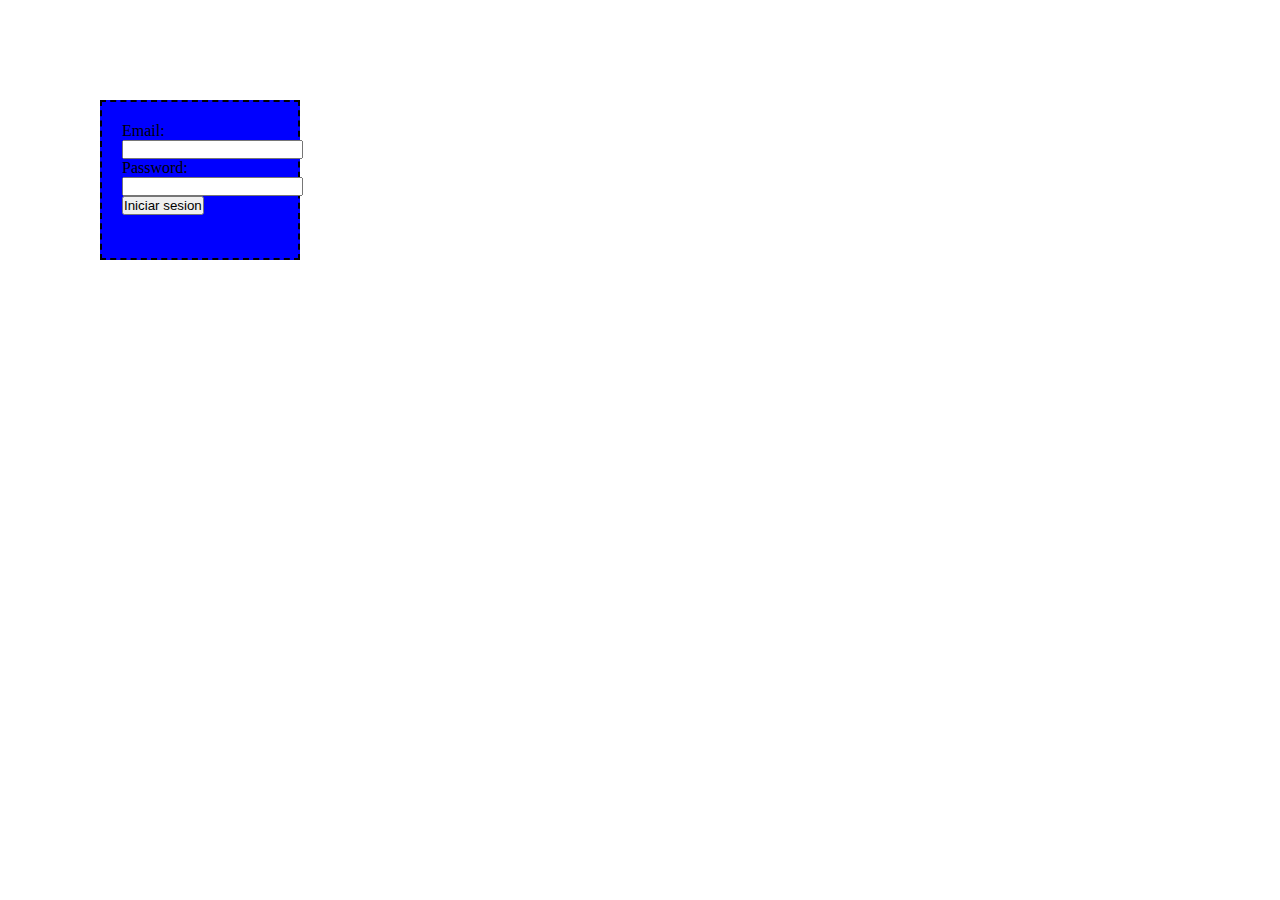
<file: clase-lunes/index.html>
<!DOCTYPE html>
<html lang="en">
<head>
    <meta charset="UTF-8">
    <meta http-equiv="X-UA-Compatible" content="IE=edge">
    <meta name="viewport" content="width=device-width, initial-scale=1.0">
    <link rel="stylesheet" href="index.css">
    <title>Clase</title>
</head>
<body>
    <!-- Titulos -->
    <!-- <h1 id="title">Clase</h1>
    <h2 class="subtitle">Clase</h2>
    <h6 class="subtitle">Clase</h6> -->

    <!-- texto -->
    <!-- <p>ejemplo ejemplo ejemplo. <br> para linea siguiente-->
        <!-- Siguiente linea.
    </p> -->

    <!-- Links -->

    <!-- <a href="https://www.youtube.com/" target="_blank">Ir a Youtube en una nueva pestana</a><br>
    <a href="https://www.youtube.com/">Ir a Youtube en pestana actual</a><br>
    <a href="#hola">Ir a la seccion "hola"</a>
    <p target="_blank" id="hola">Seccion hola</p>


    <br>


    <input type="date" name="" id="">
    <input type="checkbox" name="" id="">Fecha


    <br> -->


    <!-- Formularios -->
    <form id="form">
        <label for="email">Email:</label>
        <input type="email" name="email" id="email"><br>
        

        <label for="password">Password:</label>
        <input
            type="text"
            name="password"
            id="password"
            pattern="[0-9]{3,10}"
            title="Unicamente ingresar numeros de 3 a 10 caracteres"
            required>
            
            <br>
            

        <button id="form-btn" type="submit">Iniciar sesion</button>
    </form>


    <!-- Organizacion -->


    <!-- <iframe width="560" height="315" src="https://www.youtube.com/embed/dsgtA70keIQ" title="YouTube video player" frameborder="0" allow="accelerometer; autoplay; clipboard-write; encrypted-media; gyroscope; picture-in-picture" allowfullscreen></iframe> -->


</body>
</html>
</file>
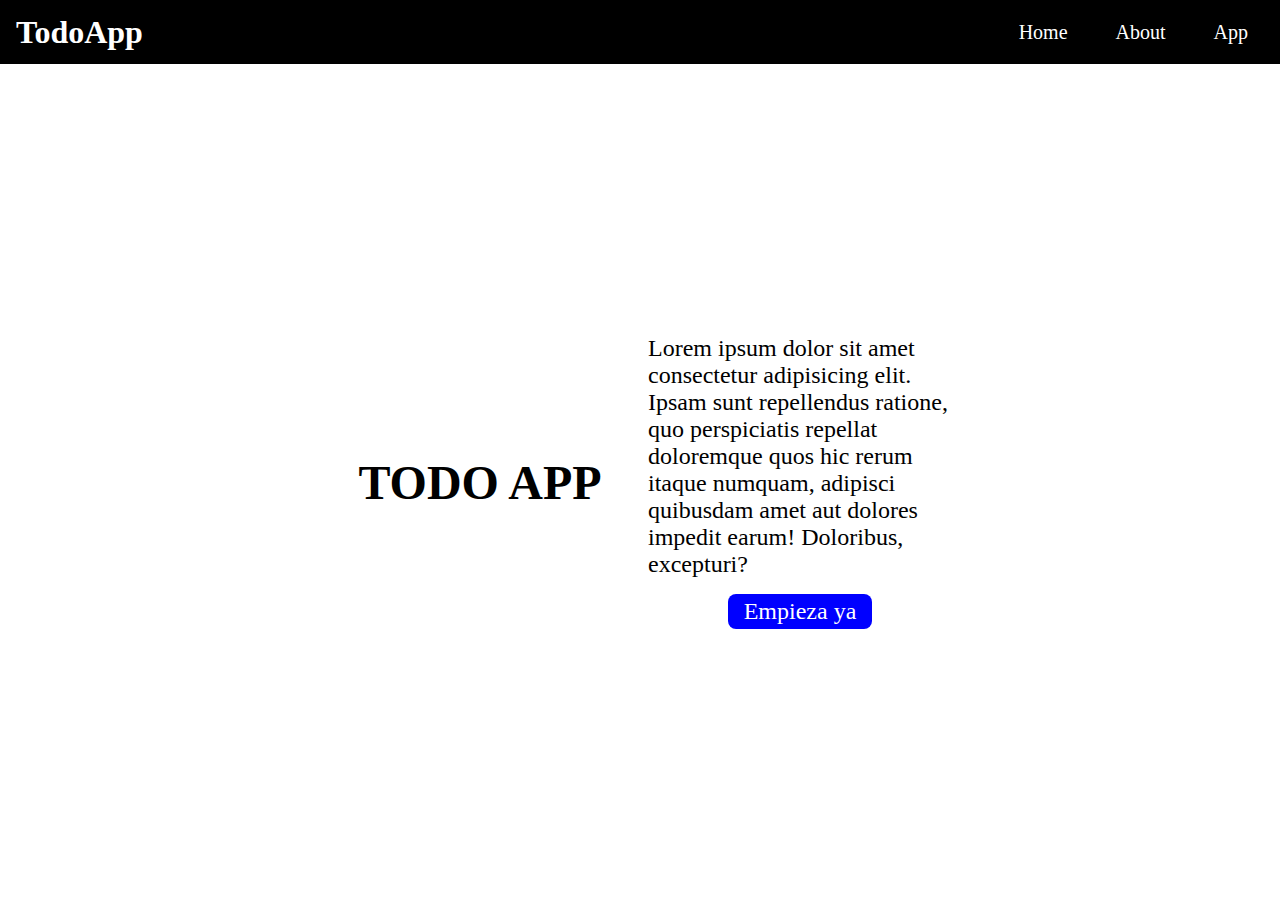
<file: ejercicio profesor/index.html>
<!DOCTYPE html>
<html lang="en">
    <head>
        <meta charset="UTF-8">
        <meta http-equiv="X-UA-Compatible" content="IE=edge">
        <meta name="viewport" content="width=device-width, initial-scale=1.0">
        <link rel="stylesheet" href="index.css">
        <title>Clase</title>
    </head>
    <body>
        <!-- Nav-bar -->
      <nav id="nav-bar">
        <p id="nav-title">TodoApp</p>
        <div id="nav-links">
            <svg xmlns="http://www.w3.org/2000/svg" id="nav-icon" fill="none" viewBox="0 0 24 24" stroke-width="1.5" stroke="currentColor" class="w-6 h-6">
                <path stroke-linecap="round" stroke-linejoin="round" d="M3.75 6.75h16.5M3.75 12h16.5m-16.5 5.25h16.5" />
            </svg>           
            <a class="nav-link" href="http://google.com" target="_blank" rel="noopener noreferrer">Home</a>
            <a class="nav-link" href="http://google.com" target="_blank" rel="noopener noreferrer">About</a>
            <a class="nav-link" href="app.html" target="_blank" rel="noopener noreferrer">App</a>
        </div>
      </nav>

      <!-- Main -->
      <section id="main">
        <h1 id="main-title">Todo App</h1>
        <div id="main-desc-container">
            <p id="main-desc">Lorem ipsum dolor sit amet consectetur adipisicing elit. Ipsam sunt repellendus ratione, quo perspiciatis repellat doloremque quos hic rerum itaque numquam, adipisci quibusdam amet aut dolores impedit earum! Doloribus, excepturi?</p>
            <a id="main-btn"href="app.html" target="_blank" rel="noopener noreferrer">Empieza ya</a>
        </div>
      </section>
    </body>
</html>
</file>
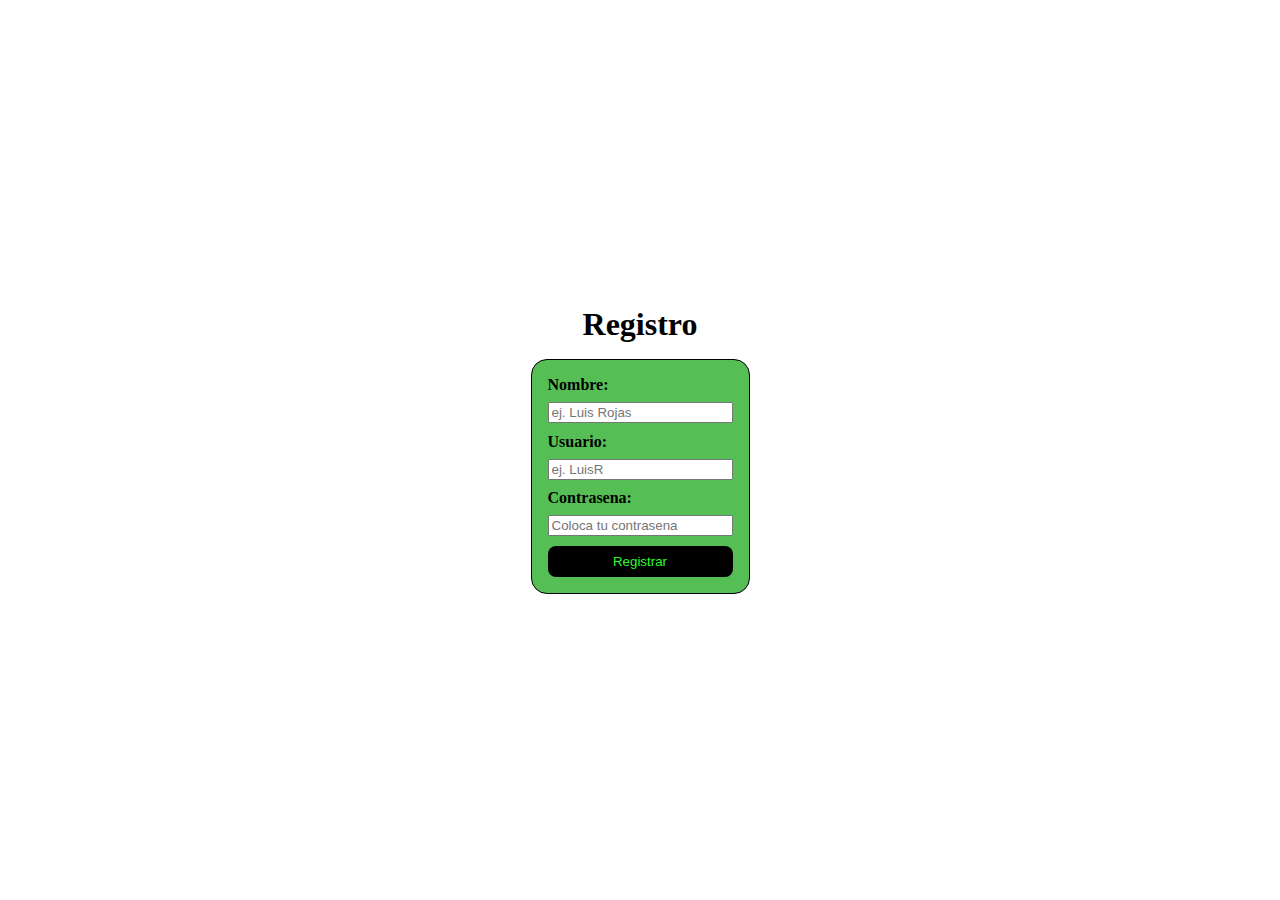
<file: FormularioSencillo/index.html>
<!DOCTYPE html>
<html lang="en">
<head>
    <meta charset="UTF-8">
    <meta http-equiv="X-UA-Compatible" content="IE=edge">
    <meta name="viewport" content="width=device-width, initial-scale=1.0">
    <link rel="stylesheet" href="./index.css">
    <title>CSS</title>
</head>

<body>
    <div id="container">

        <h1 id="title">Registro</h1>

        <form id="formulario">


            <div class="input">
                <label for="nombre">Nombre:</label>
                <input name="nombre" id="nombre" type="text" placeholder="ej. Luis Rojas" required>
            </div>

            <div class="input">
                <label for="usuario">Usuario:</label>
                <input name="usuario" id="nombre" type="text" placeholder="ej. LuisR" required>
            </div>

            <div class="input">
                <label for="contrasena">Contrasena:</label>
                <input name="contrasena" id="nombre" type="password" placeholder="Coloca tu contrasena" required>
            </div>

            <button>Registrar</button>





        </form>








    </div>
    
</body>

</html>
</file>
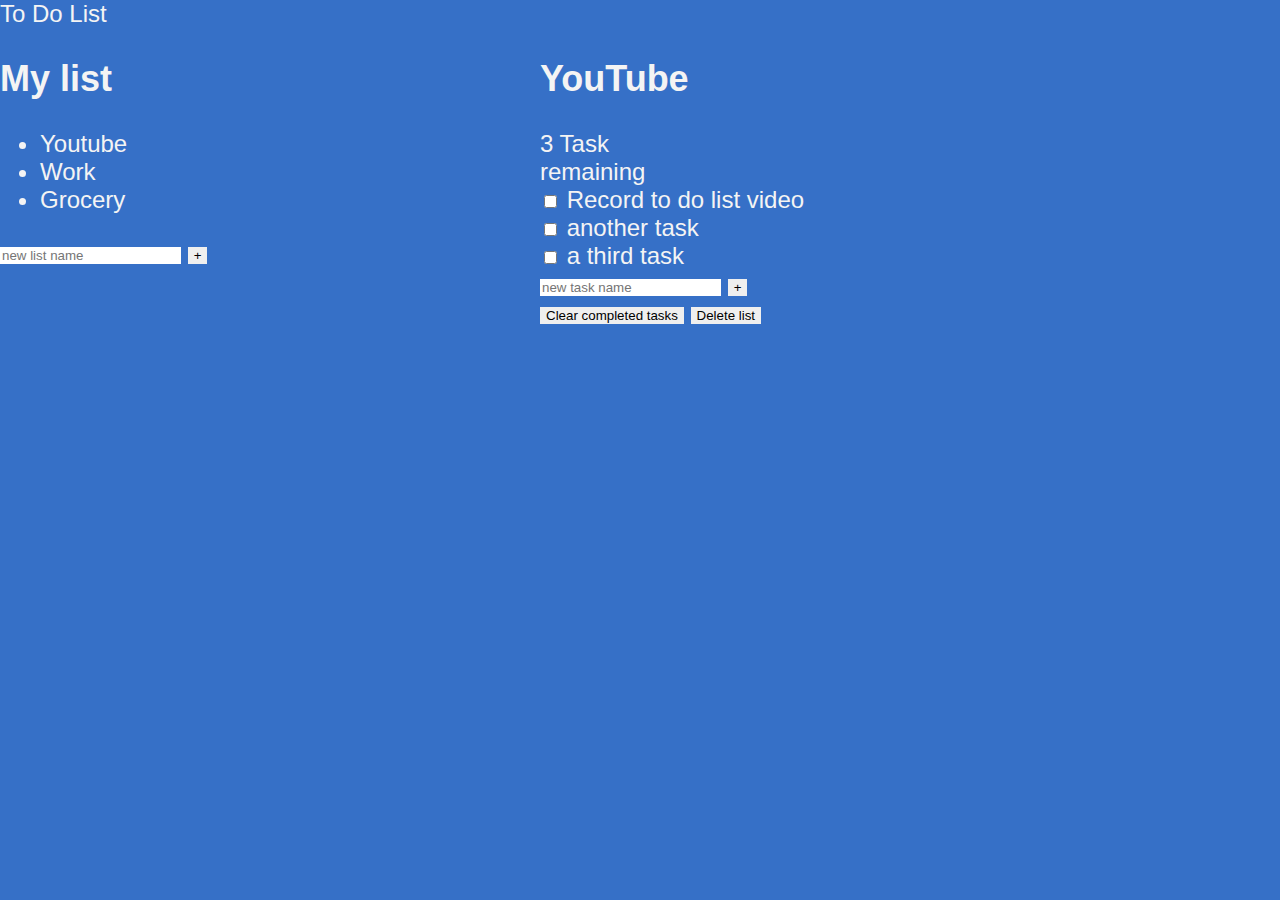
<file: toDoList/index.html>
<!DOCTYPE html>
<html lang="en">
    
<head>
    <meta charset="UTF-8">
    <meta http-equiv="X-UA-Compatible" content="IE=edge">
    <meta name="viewport" content="width=device-width, initial-scale=1.0">
    <title>To Do List</title>
    <link rel="stylesheet" href="./index.css">
</head>

<body>
    <h1 class="title">To Do List</h1>


    <div class="all-task">
        <h2 class="task-list-title">My list</h2>
        <ul class="task-list">
            <li class="active-list">Youtube</li>
            <li>Work</li>
            <li>Grocery</li>
        </ul>

        <form action="">
            <input 
                type="text"
                class="new list"
                placeholder="new list name"
                aria-label="new list name"
            />

        <button class="btn-list" aria-label="create new list">+</button>
        </form>
    </div>


    <div class="todo-list">
        <div class="todo-header">
            <h2 class="list-title">YouTube</h2>
            <p class="task-count">3 Task remaining</p>
        </div>

        <div class="todo-body">
            <div class="tasks">
                <div class="task">
                    <input
                        type="checkbox"
                        id="task-1"
                    />
                    <label for="task-1">
                        <span class="custom-checkbox"></span>
                        Record to do list video</label>
                </div>
                <!-- task-1 -->



                <div class="task">
                    <input
                        type="checkbox"
                        id="task-2"
                    />
                    <label for="task-2">
                        <span class="custom-checkbox"></span>
                        another task</label>
                </div>
                <!-- task-2 -->



                <div class="task">
                    <input
                        type="checkbox"
                        id="task-3"
                    />
                    <label for="task-3">
                        <span class="custom-checkbox"></span>
                        a third task</label>
                </div>
                <!-- task-3 -->

            </div>

            <div class="new-task-creator">
                <form action="">
                    <input 
                        type="text"
                        class="new list"
                        placeholder="new task name"
                        aria-label="new task name"
                    />
        
                <button class="btn-task" aria-label="create new task">+</button>
                </form>
            </div>

            <div class="delete-task">
                <button class="btn delete">Clear completed tasks</button>
                <button class="btn delete">Delete list</button>
            </div>
        </div>
    </div>





</body>
</html>
</file>
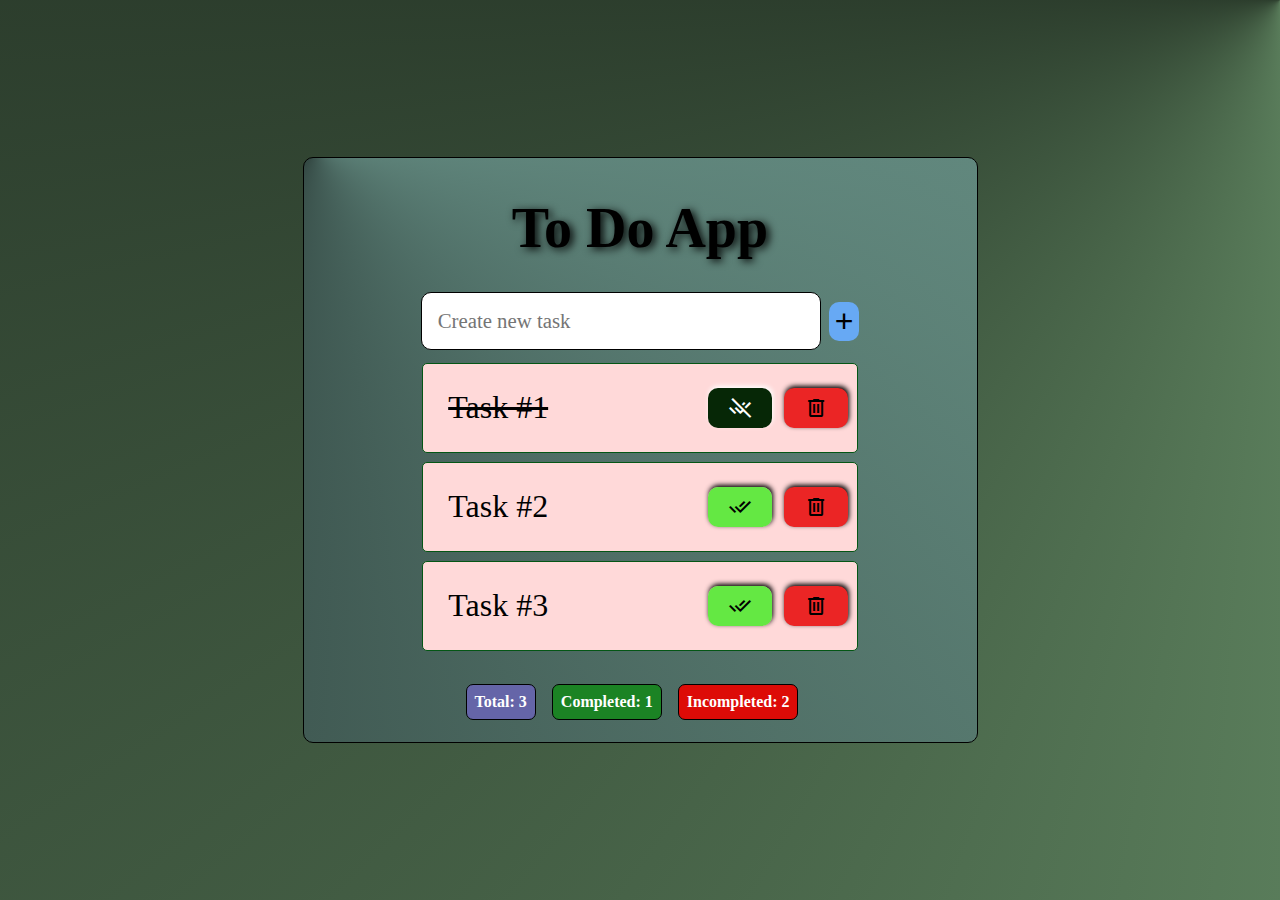
<file: 1er-proyecto/app.html>
<!DOCTYPE html>
<html lang="en">

<head>
    <meta charset="UTF-8">
    <meta http-equiv="X-UA-Compatible" content="IE=edge">
    <meta name="viewport" content="width=device-width, initial-scale=1.0">
    <title>To do app.</title>
    <link rel="stylesheet" href="./app.css">
    <link rel="stylesheet"
        href="https://fonts.googleapis.com/css2?family=Material+Symbols+Outlined:opsz,wght,FILL,GRAD@48,400,0,0" />
</head>



<body>

    <section id="container">
        <h1 id="app-title">To Do App</h1>

        <form id="form">
            <input id="todo-input" type="text" placeholder="Create new task">

            <span class="hovertext" data-hover="Add new task"><button id="add-task" onclick="alert('New task added!')">
                +
            </button></span>

        </form>

        <div class="todo-container">
            <ul class="todo-list">


                <div class="todo">
                    <li class="task-completed">Task #1</li>
                    <span class="hovertext" data-hover="Undo task"><a class="chk-btn-undo" onclick="alert('Task undone')"><span class="material-symbols-outlined">
                            remove_done
                        </span></a></span><!-- undo task -->
                        <span class="hovertext" data-hover="Delete task"><a class="del-btn" onclick="alert('Task deleted')"><span class="material-symbols-outlined">
                            delete
                        </span></a></span><!-- delete task -->
                </div>
                <div class="todo">
                    <li class="task">Task #2</li>
                    <span class="hovertext" data-hover="Mark as done"><a class="chk-btn" onclick="alert('Task done')"><span class="material-symbols-outlined">
                            done_all
                        </span></a></span><!-- task done -->
                        <span class="hovertext" data-hover="Delete task"><a class="del-btn" onclick="alert('Task deleted')"><span class="material-symbols-outlined">
                            delete
                        </span></a></span><!-- delete task -->
                </div>
                <div class="todo">
                    <li class="task">Task #3</li>
                    <span class="hovertext" data-hover="Mark as done"><a class="chk-btn" onclick="alert('Task done')"><span class="material-symbols-outlined">
                            done_all
                        </span></a></span><!-- task done-->
                        <span class="hovertext" data-hover="Delete task"><a class="del-btn" onclick="alert('Task deleted')"><span class="material-symbols-outlined">
                            delete
                        </span></a></span><!-- delete task -->
                </div>


            </ul>

        </div>


        <div class="task-status">

            <div class="total-task">Total: 3</div>
            <div class="completed-task">Completed: 1</div>
            <div class="incompleted-task">Incompleted: 2</div>


        </div>


    </section>





</body>

</html>
</file>
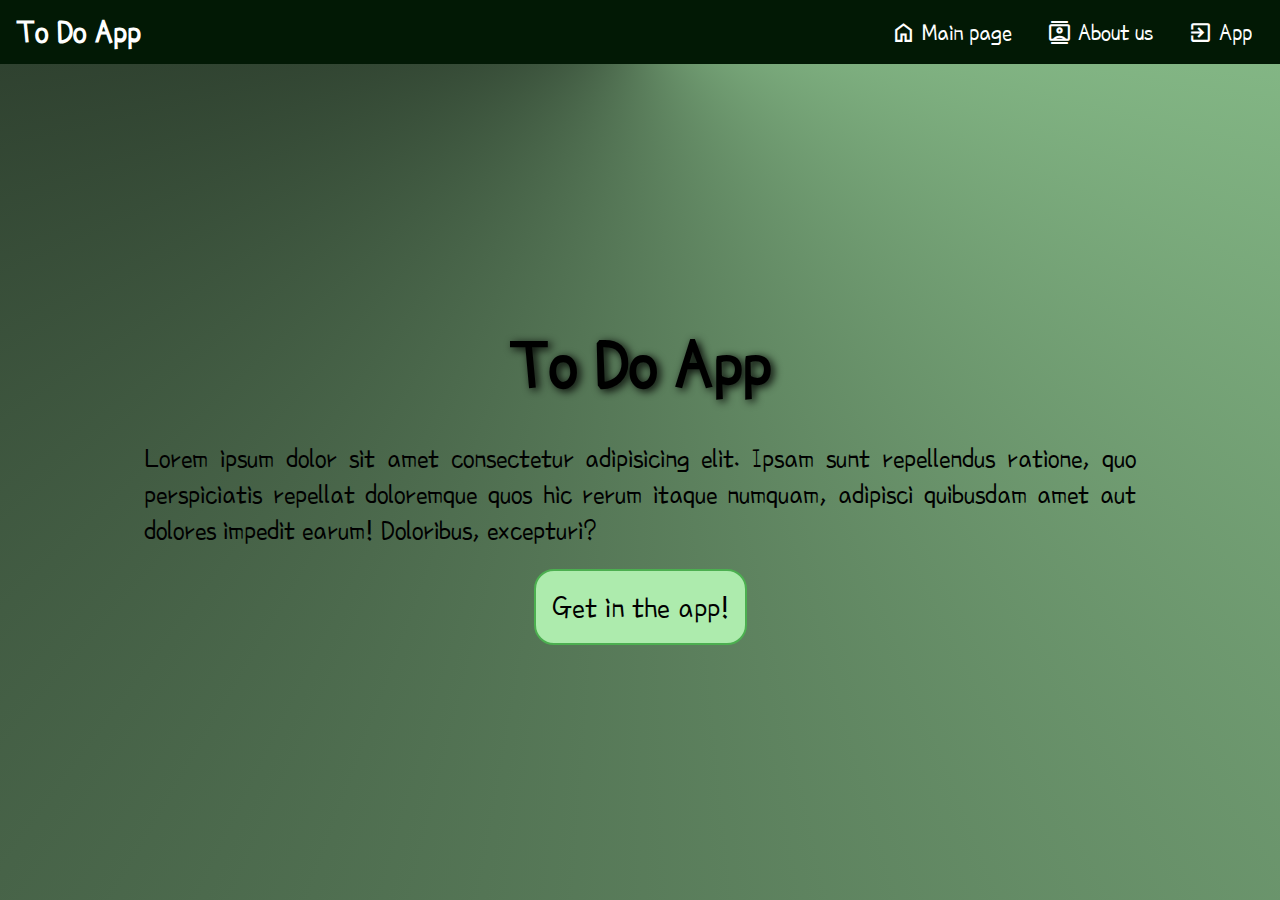
<file: 1er-proyecto/navBar.html>
<!DOCTYPE html>
<html lang="en">

<head>
    <meta charset="UTF-8">
    <meta http-equiv="X-UA-Compatible" content="IE=edge">
    <meta name="viewport" content="width=device-width, initial-scale=1.0">
    <title>Proyecto 1: To Do list</title>
    <link rel="stylesheet" href="./navBar.css">
    <link rel="preconnect" href="https://fonts.googleapis.com">
    <link rel="preconnect" href="https://fonts.gstatic.com" crossorigin>
    <link href="https://fonts.googleapis.com/css2?family=Poor+Story&display=swap" rel="stylesheet">
    <link rel="stylesheet"
        href="https://fonts.googleapis.com/css2?family=Material+Symbols+Outlined:opsz,wght,FILL,GRAD@48,400,0,0" />
</head>





<body>

    <nav id="navbar">

        <p id="navbar-tittle">To Do App</p>

        <div id="navbar-links">

            <svg id="nav-icon" xmlns="http://www.w3.org/2000/svg" fill="none" viewBox="0 0 24 24" stroke-width="1.5"
                stroke="currentColor" class="w-6 h-6">
                <path stroke-linecap="round" stroke-linejoin="round"
                    d="M10.5 6h9.75M10.5 6a1.5 1.5 0 11-3 0m3 0a1.5 1.5 0 10-3 0M3.75 6H7.5m3 12h9.75m-9.75 0a1.5 1.5 0 01-3 0m3 0a1.5 1.5 0 00-3 0m-3.75 0H7.5m9-6h3.75m-3.75 0a1.5 1.5 0 01-3 0m3 0a1.5 1.5 0 00-3 0m-9.75 0h9.75" />
            </svg>
            <a class="nav-link" href="http://youtube.com" target="_blank" rel="noopener noreferrer">
                <span class="material-symbols-outlined">
                    home
                </span>Main page
            </a>
            <a class="nav-link" href="http://google.com" target="_blank" rel="noopener noreferrer">
                <span class="material-symbols-outlined">
                    contacts
                </span>About us
            </a>
            <a class="nav-link" href="http://" target="_blank" rel="noopener noreferrer">
                <span class="material-symbols-outlined">
                    exit_to_app
                </span>App
            </a>

        </div>

    </nav>


    <section id="container">
        <h1 id="title">To Do App</h1>

        <div id="main-container">
            <p id="context">Lorem ipsum dolor sit amet consectetur adipisicing elit. Ipsam sunt repellendus ratione, quo
                perspiciatis repellat doloremque quos hic rerum itaque numquam, adipisci quibusdam amet aut dolores
                impedit earum! Doloribus, excepturi?</p>
            <a id="button" href="./app.html" target="_blank" rel="noopener noreferrer">Get in the app!</a>
        </div>
    </section>

</body>

</html>
</file>
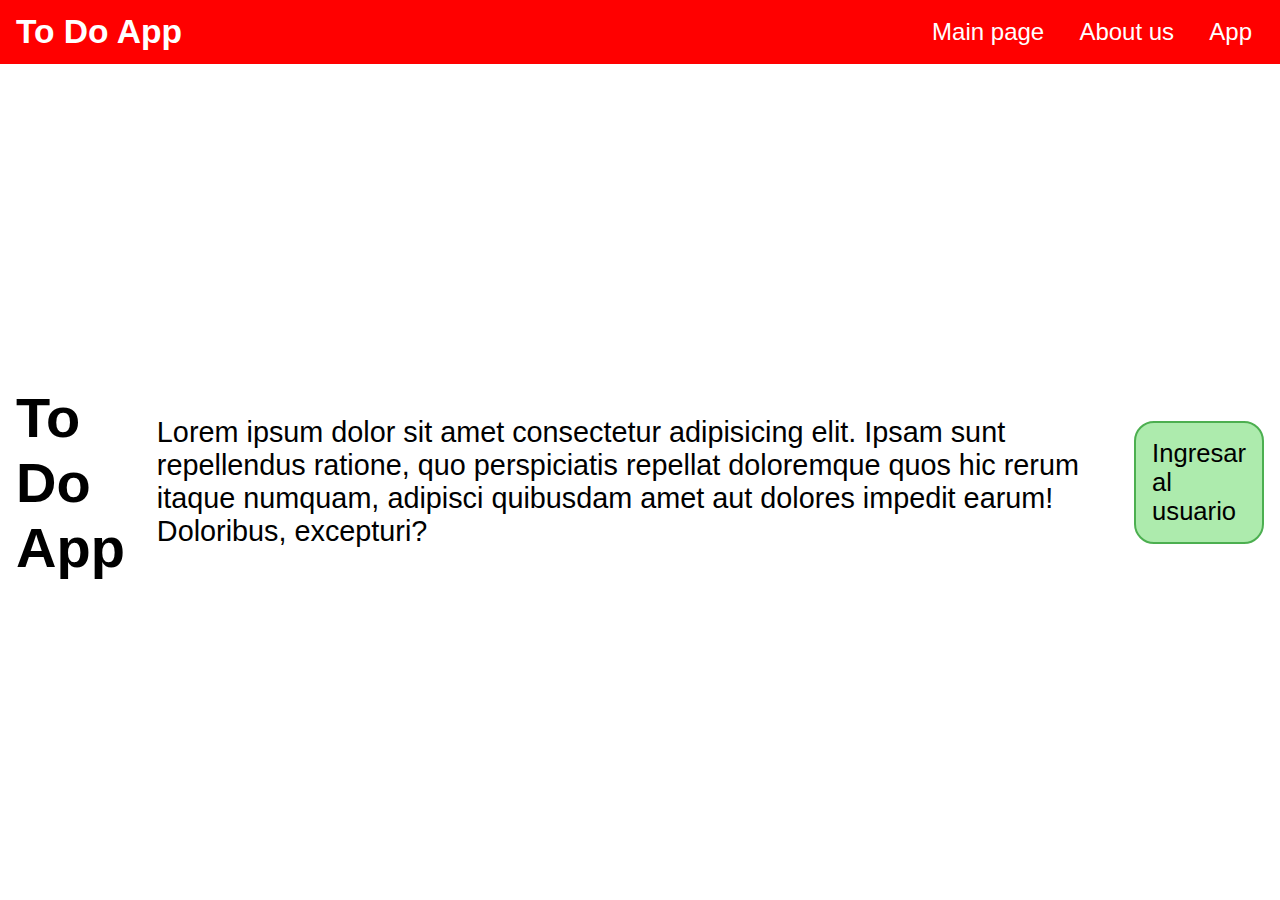
<file: BarraDeNavegacion/nav.html>
<!DOCTYPE html>
<html lang="en">

<head>
    <meta charset="UTF-8">
    <meta http-equiv="X-UA-Compatible" content="IE=edge">
    <meta name="viewport" content="width=device-width, initial-scale=1.0">
    <title>Navigation bar</title>
    <link rel="stylesheet" href="./nav.css">
</head>





<body>

    <nav id="navbar">

        <p id="navbar-tittle">To Do App</p>

        <div id="navbar-links">

            <svg id="nav-icon" xmlns="http://www.w3.org/2000/svg" fill="none" viewBox="0 0 24 24" stroke-width="1.5"
                stroke="currentColor" class="w-6 h-6">
                <path stroke-linecap="round" stroke-linejoin="round"
                    d="M10.5 6h9.75M10.5 6a1.5 1.5 0 11-3 0m3 0a1.5 1.5 0 10-3 0M3.75 6H7.5m3 12h9.75m-9.75 0a1.5 1.5 0 01-3 0m3 0a1.5 1.5 0 00-3 0m-3.75 0H7.5m9-6h3.75m-3.75 0a1.5 1.5 0 01-3 0m3 0a1.5 1.5 0 00-3 0m-9.75 0h9.75" />
            </svg>
            <a class="nav-link" href="http://youtube.com" target="_blank" rel="noopener noreferrer">Main page</a>
            <a class="nav-link" href="http://google.com" target="_blank" rel="noopener noreferrer">About us</a>
            <a class="nav-link" href="http://" target="_blank" rel="noopener noreferrer">App</a>

        </div>

    </nav>


    <section id="container">
        <h1 id="title">To Do App</h1>

        <div id="main-container">
            <p id="context">Lorem ipsum dolor sit amet consectetur adipisicing elit. Ipsam sunt repellendus ratione, quo
                perspiciatis repellat doloremque quos hic rerum itaque numquam, adipisci quibusdam amet aut dolores
                impedit earum! Doloribus, excepturi?</p>
            <a id="button" href="./registration.html" target="_blank" rel="noopener noreferrer">Ingresar al usuario</a>
        </div>
    </section>

</body>

</html>
</file>
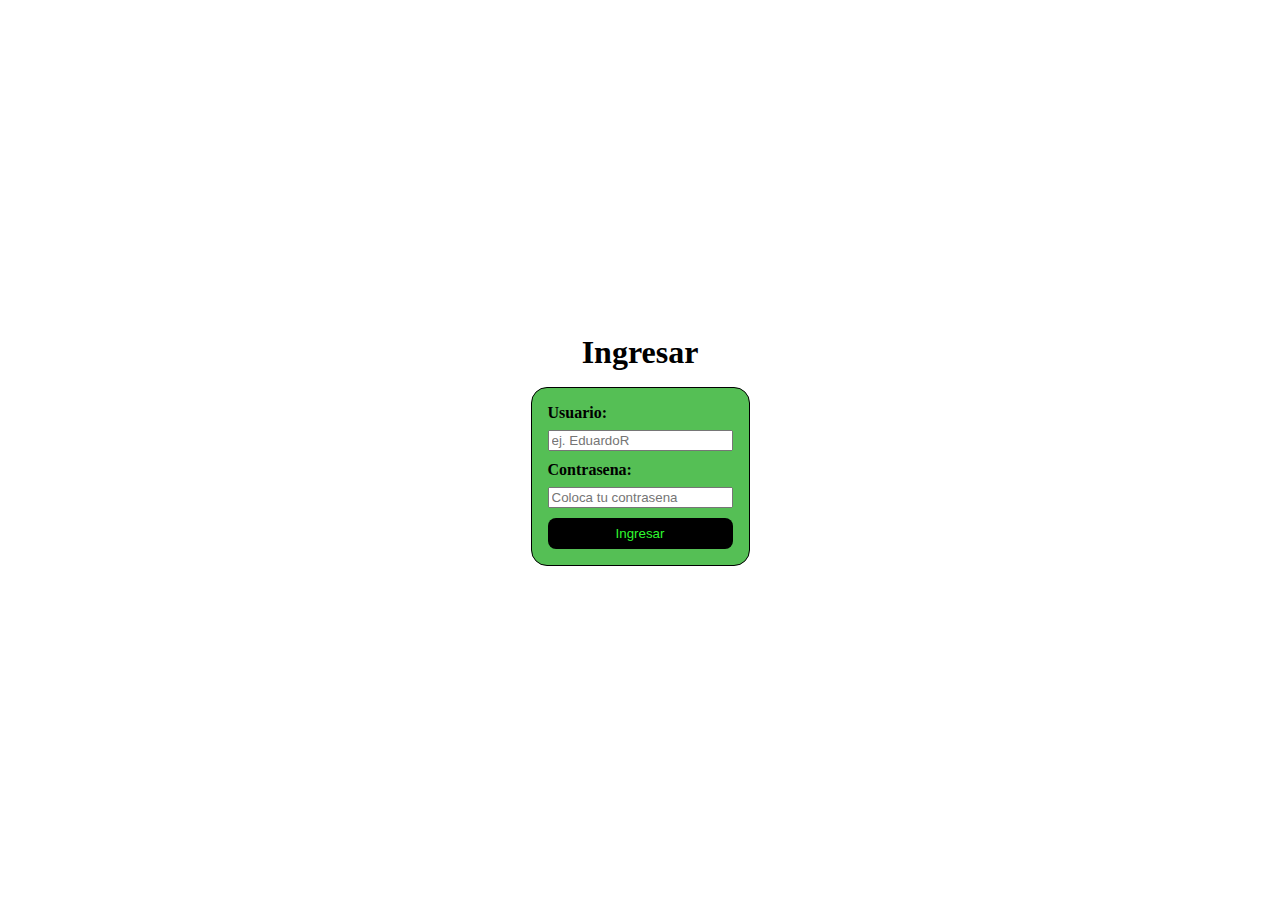
<file: BarraDeNavegacion/registration.html>
<!DOCTYPE html>
<html lang="en">
<head>
    <meta charset="UTF-8">
    <meta http-equiv="X-UA-Compatible" content="IE=edge">
    <meta name="viewport" content="width=device-width, initial-scale=1.0">
    <link rel="stylesheet" href="./registration.css">
    <title>Registration</title>
</head>

<body>
    <div id="container">

        <h1 id="title">Ingresar</h1>

        <form id="formulario">



            <div class="input">
                <label for="usuario">Usuario:</label>
                <input name="usuario" id="nombre" type="text" placeholder="ej. EduardoR" required>
            </div>

            <div class="input">
                <label for="contrasena">Contrasena:</label>
                <input name="contrasena" id="nombre" type="password" placeholder="Coloca tu contrasena" required>
            </div>

            <button>Ingresar</button>





        </form>








    </div>
    
</body>

</html>
</file>
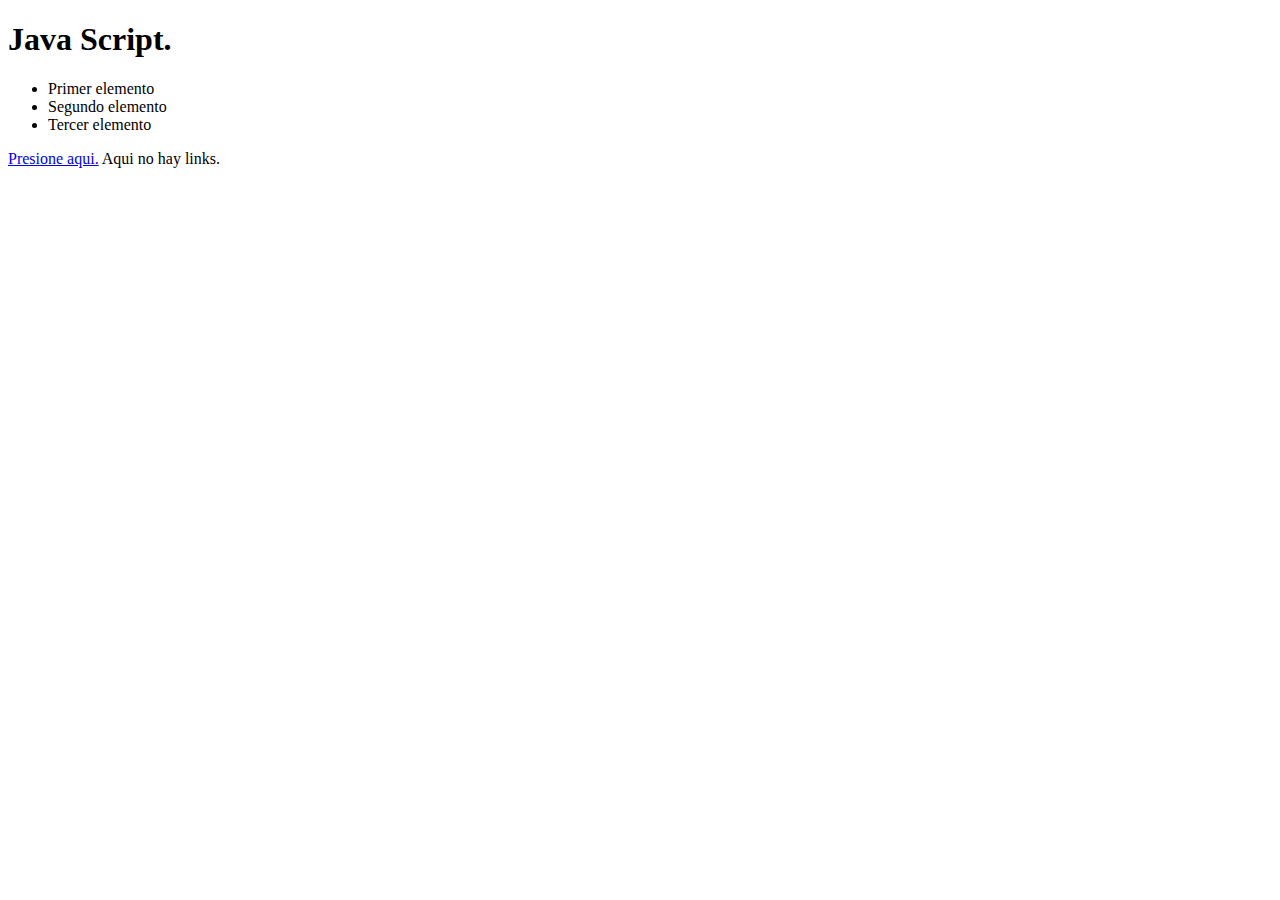
<file: DOM/DOM.html>
<!DOCTYPE html>
<html lang="en">
<head>
    <meta charset="UTF-8">
    <meta http-equiv="X-UA-Compatible" content="IE=edge">
    <meta name="viewport" content="width=device-width, initial-scale=1.0">
    <title>DOM</title>
</head>
<body>

    <div id="fondo">
    <h1 id="titulo">Java Script.</h1>

    <ul class="lista">
        <li class="lista-elemento">Primer elemento</li>
        <li class="lista-elemento">Segundo elemento</li>
        <li class="lista-elemento">Tercer elemento</li>
    </ul>

    <a href="https://www.youtube.com/" target="_blank" id="link">Presione aqui.</a>

    <a id="nolink" target="_blank">Aqui no hay links.</a>

    <!-- <h2>Otro titulo</h2> -->



    



    </div>

    <script src="./DOM.js"></script>  
</body>
</html>
</file>
<file: clase-lunes/index.css>
/* #title {
    color: red;
}

.subtitle {
    color: blue;
}

#form {
    color: red;
    padding: 0.25rem 0.5rem;
    border-radius: 0.5rem;
    justify-content: left;
    align-items: stretch;

}

#form-btn {
    padding: 0.25rem;
    border-radius: 0.5rem;
    background-color: rgb(30, 137, 137);
    transition: all 0.5s easy ease-in-out;
    width: 30%;
}

#form-btn:hover {
    background-color: rgb(191, 234, 219);
    width: 38%;
    color: blue;

} */


*{
    margin: 0;
    padding: 0;
    box-sizing: border-box;
}

#form {
   width: 200px;
   height: 160px;
   background: blue;
   margin: 100px;
   border: 2px dashed black;
   padding: 20px;
   

}
</file>
<file: ejercicio profesor/index.css>
*,
::before,
::after {
  box-sizing: border-box;
  border-width: 0;
  border-style: solid;
  border-color: #e5e7eb;
}

body, h1, p {
    margin: 0;
}

body {
    height: 100vh;
    padding: 0 1rem;
    padding-top: 4rem;
}

#nav-bar {
    background-color: black;
    position: fixed;
    top: 0rem;
    left: 0;
    padding: 0.5rem 1rem;
    right: 0;
    height: 4rem;
    display: flex;
    justify-content: space-between;
    align-items: center;
}

#nav-title {
    color: white;
    font-weight: 700;
    font-size: 2rem;
}

#nav-icon {
    width: 2rem;
    height: 2rem;
}

#nav-links {
    color: white;
    display: flex;
    gap: 1rem;
    font-size: 1.25rem;
}

.nav-link {
    display: none;
    color: white;
    text-decoration: none;
    padding: 0.5rem 1rem;
    border-radius: 0.5rem;
    transition: all 0.3s ease-in-out;
}

.nav-link:hover {
    background-color: rgb(53, 53, 53);
}

/* Main styles */
#main {
    height: 100%;
    display: flex;
    justify-content: center;
    align-items: center;
    flex-direction: column;
    gap: 1rem;
}

#main-title {
    font-size: 3rem;
    text-transform: uppercase;
}

#main-desc-container {
    display: flex;
    flex-direction: column;
    justify-content: center;
    align-items: center;
    gap: 1rem;
}

#main-btn {
    font-size: 1.5rem;
    background-color: blue;
    padding: 0.25rem 1rem;
    border-radius: 0.5rem;
    color: white;
    text-decoration: none;
    transition: background-color 0.3s ease-in-out;
}

#main-btn:hover {
    background-color: rgb(0, 0, 204);
}

@media (min-width: 640px) {
    .nav-link {
        display: block;
    }

    #nav-icon {
        display: none;
    }

    #main-desc {
        font-size: 1.5rem;
    }
}

@media (min-width: 768px) {
    #main {
        flex-direction: row;
        width: 50%;
        margin: 0 auto; /* por que se coloca "auto"? */
    }

    #main-title {
        width: 50%;
        text-align: center;
    }

    #main-desc-container {
        width: 50%;
    }
}
</file>
<file: FormularioSencillo/index.css>
body {
    height: 100vh;
    margin: 0;
}

h1{
    margin: 0;
}

#container {
    height: 100%;
    display: flex;
    flex-direction: column;
    justify-content: center;
    align-items: center;
    gap: 1rem;
}

#formulario {
    display: flex;
    flex-direction: column;
    gap: 0.6rem;
    background-color: rgb(85, 191, 85);
    padding: 1rem;
    border: 0.09rem solid black;
    border-radius: 1rem;

}

.input {
    display: flex;
    flex-direction: column;
    gap: 0.5rem;
    font-weight:bolder;
}

button{
    margin: 0;
    padding: 0;
    border: 0;
    border-radius: 0.5rem;
    padding: 0.5rem;
    background-color: black;
    color: rgb(47, 250, 47);
}
</file>
<file: toDoList/index.css>
*,
::before,
::after {
  box-sizing: border-box;
  border-width: 0;
  border-style: solid;
  border-color: #e5e7eb;
}

body, h1, p {
    margin: 0;
    background-color: rgb(54, 112, 199);
    font-family: Verdana, Geneva, Tahoma, sans-serif;
    font-weight: 300;
    font-size: 1.5rem;
    color: #f4f4f4;

    display: grid;
    grid:
      "header header header header" auto
      "...... lists  active ......" auto /
      1fr minmax(100px, 300px) minmax(250px, 500px) 1fr;
}

.title {
    grid-area:header;
    
}

.all-tasks{
    grid-area:lists;
}

.todo-list{
    grid-area: active;
}

/* primary: rgb(54,112,199): */
/* light #f4f4f4; */
/* dark: $333; */
/* warning: rgb(99,36,36); */
</file>
<file: 1er-proyecto/app.css>
*,
::before,
::after {
  box-sizing: border-box;
  border-width: 0;
  border-style: solid;
  border-color: #e5e7eb;
}

body, h1, p, ul {
    margin: 0;
    font-family: 'Poor Story', cursive;
}
body{
    padding: 1rem;
    height: 100vh;
    background-image: conic-gradient(at 100% 0%, rgba(54, 236, 60, 0.386), black);
    display: flex;
    align-items: center;
    justify-content: center;
}

#container {
    display: flex;
    justify-content: center;
    align-items: center;
    flex-direction: column;
    width: 75vh;
    padding: 0.4rem;
    border: 0.1rem solid;
    background-image: conic-gradient(at 2% -2%, rgb(159 222 212 / 71%), black);
    border-radius: 10px;
}

#app-title {
    padding: 2rem;
    font-size: 3.5rem;
    font-weight: 780;
    text-shadow: 3px 2px 9px;
}

#form {
    display: flex;
    gap: 8px;
    align-items: center;
}

#todo-input {
    padding: 1rem;
    border-radius: 10px;
    width: 25rem;
    font-size: 1.3rem;
    border: 0.008rem solid black;
    font-family: 'Poor Story', cursive;
}

#add-task {
    /* padding: 1rem; */
    border-radius: 10px;
    cursor: pointer;
    transition: all 1s ease;
    background-color: rgb(103, 169, 244);
    /* font-size: 2rem; */
}

#add-task:hover {
    background-color: rgb(17, 14, 92);
    color: white;
    /* font-weight: 800; */
}




/* Hover con texto desde aqui*/
.hovertext {
    position: relative;
  }

.hovertext:before {
    content: attr(data-hover);
    visibility: hidden;
    opacity: 0;
    width: max-content;
    background-color: black;
    color: #fff;
    text-align: center;
    border-radius: 5px;
    padding: 5px 5px;
    transition: opacity 1s ease-in-out;
  
    position: absolute;
    z-index: 1;
    left: 0;
    top: 110%;
  }

  .hovertext:hover:before {
    opacity: 1;
    visibility: visible;
  }
  /* Hover cpn texto hasta aqui*/






.todo-container {
    display: flex;
    justify-content: center;
    align-items: center;
    padding-top: 0.2rem;
}

.todo-list {
    list-style: none;
    padding-left: 0;
}

.todo {
    padding: 0.3rem;
    background-color: #ffd9d9;
    color: black;
    font-size: 2rem;
    display: flex;
    justify-content: space-around;
    width: 28.24rem;
    gap: 0.2rem;
    border: 0.08rem solid rgb(4, 86, 21);
    border-radius: 5px;
    align-items: center;
    height: 90px;
    margin: 9px 0px;
}

.task-completed {
    text-decoration: line-through;
    padding: 1rem;
}


.todo li {
    flex: .9;
}

.del-btn {
    padding: 8px 20px;
    background-color: rgb(235, 37, 37);
    border-radius: 10px;
    font-size: 1rem;
    cursor: pointer;
    display: flex;
    align-items: center;
    transition: all 1s ease;
    box-shadow: 1px -2px 5px -0.8px;
}

.del-btn:hover {
    background-color: rgb(156, 14, 14);
    color: white;
    /* font-weight: 700; */
}

.chk-btn-undo {
    padding: 8px 20px;
    background-color: rgba(6, 39, 6);
    border-radius: 10px;
    font-size: 1rem;
    cursor: pointer;
    display: flex;
    align-items: center;
    transition: all 1s ease;
    box-shadow: 1px -2px 5px -0.8px;
    color: white;
}

.chk-btn-undo:hover {
    background-color: rgb(70, 235, 37, 0.834);
    color: black;
}

.chk-btn {
    padding: 8px 20px;
    background-color: rgba(70, 235, 37, 0.834);
    border-radius: 10px;
    font-size: 1rem;
    cursor: pointer;
    display: flex;
    align-items: center;
    transition: all 1s ease;
    box-shadow: 1px -2px 5px -0.8px;
}

.chk-btn:hover {
    background-color: rgb(6, 39, 6);
    color: white;
    /* font-weight: 700; */
}

.task {
    padding: 1rem;
}


.task-status {
    padding: 1rem;
    display: flex;
    margin-top: 0.5rem;
    color: white;
    font-weight: 600;
}

.total-task {
    padding: 0.5rem;
    border: 0.01rem solid black;
    margin-right: 1rem;
    border-radius: 7px;
    background-color: rgb(101, 101, 168);
}

.completed-task {
    padding: 0.5rem;
    border: 0.01rem solid black;
    margin-right: 1rem;
    border-radius: 7px;
    background-color: rgb(27, 131, 36);
}

.incompleted-task {
    padding: 0.5rem;
    border: 0.01rem solid black;
    margin-right: 1rem;
    border-radius: 7px;
    background-color: rgb(221, 11, 7);
}

@media (min-width:150px) {
    #container {
        width:none;
       }
  
    #app-title {
        font-size: 1.8rem;
    }


    #todo-input {
        width: 11rem;
        font-size: 0.8rem;
    }
    #form .hovertext {
        font-size: 0.6rem;
    }
    
    #add-task {
    font-size: 1.5rem;
    } 


    .todo {
        font-size: 0.6rem;
        width: 13rem;
    }

    .del-btn {
        font-size: 0.5rem;
    }

    .chk-btn {
        font-size: 0.5rem;
    }

    .task-status {
        font-size: 0.34rem;
    }
}



@media (min-width:320px) {
    #container {
        width:none;
       }
    #app-title {
        font-size: 2.1rem;
    }

    #todo-input {
        width: 14rem;
        font-size: 1rem;
    }
    
    #add-task {
        font-size: 1.7rem;
    } 

    .todo {
            font-size: 1rem;
            width: 16.3rem;
    }
    .todo .hovertext{
        font-size: 0.6rem;
    }



    .del-btn {
            font-size: 0.7rem;
    }

    .chk-btn {
        font-size: 0.7rem;
    }

    .task-status {
        font-size: 0.5rem;
    }
}




@media (min-width:390px) {
    #container {
        width:none;
       }
    #app-title {
        font-size: 2.4rem;
    }

    #todo-input {
        width: 15rem;
        font-size: 1.4rem;
    }
    
    #add-task {
        font-size: 1.9rem;
    } 

    .todo {
            font-size: 1.2rem;
            width: 17.5rem;
    }
    .todo .hovertext{
        font-size: 0.6rem;
    }

    .del-btn {
            font-size: 0.8rem;
    }

    .chk-btn {
        font-size: 0.8rem;
    }

    .task-status {
        font-size: 0.65rem;
    }
}



@media (min-width:430px) {
    #container {
        width:none;
       }
    #app-title {
        font-size: 2.7rem;
    }

    #todo-input {
        width: 18rem;
        font-size: 1.3rem;
    }
    
    #add-task {
        font-size: 2rem;
    } 

    .todo {
            font-size: 1.5rem;
            width: 20.5rem;
    }

    .del-btn {
            font-size: 0.9rem;
    }

    .chk-btn {
        font-size: 0.9rem;
    }

    .task-status {
        font-size: 0.8rem;
    }
}



@media (min-width:640px) {
    #container {
        width:75vh;
       }

    #app-title {
        font-size: 3rem;
    }

    #todo-input {
        width: 22rem;
        font-size: 1.3rem;
    }
    
    #add-task {
        font-size: 2rem;
    } 

    .todo {
            font-size: 1.7rem;
            width: 24.5rem;
    }

    .del-btn {
            font-size: 1rem;
    }

    .chk-btn {
        font-size: 1rem;
    }

    .task-status {
        font-size: 1rem;
    }
}




@media (min-width:768px) {
    #app-title {
        font-size: 3.5rem;
    }

    #todo-input {
        width: 25rem;
        font-size: 1.3rem;
    }
    
    #add-task {
        font-size: 2rem;
    } 

    .todo {
            font-size: 2rem;
            width: 27.24rem;
    }

    .del-btn {
            font-size: 1rem;
    }

    .chk-btn {
        font-size: 1rem;
    }

    .task-status {
        font-size: 1rem;
    }
}
</file>
<file: 1er-proyecto/navBar.css>
*,
::before,
::after {
  box-sizing: border-box;
  border-width: 0;
  border-style: solid;
  border-color: #e5e7eb;
}

body, h1, p {
    margin: 0;
    font-family: 'Poor Story', cursive;
}
body{
    padding: 0 1rem;
    padding-top: 4rem;
    height: 100vh;
    background-image: conic-gradient(at 50% 0%, rgba(54, 236, 60, 0.386), black);
}


#navbar {
    right: 0;
    left: 0;
    top: 0;
    background-color: rgb(2, 25, 5);
    position: fixed;
    height: 4rem;  
    padding: 1rem; 
    display: flex;
    justify-content: space-between;
    align-items: center;
    color: white;
}


#title{
    font-size: 3rem;
    text-shadow: 3px 2px 9px;
}

#navbar-tittle {
    font-size: 2.1rem;
    font-weight: 700;
    color: white;
}

#navbar-links {
    color: white;
    display: flex;
    gap: 0.7rem;
    font-size: 1rem;
}

.nav-link {
    color: white;
    padding: 0.75rem;
    border-radius: 10px;
    transition: all 0.5s linear;
    cursor: pointer;
    display: flex;
    align-items: center;
    gap: 6px;
}

.nav-link:hover {
    background-color: gray;
}

#container {
    display: flex;
    align-items: center;
    justify-content: center;
    flex-direction: column;
    gap: 2rem;
    height: 100%;
}

#main-container {
    display: flex;
    flex-direction: column;
    justify-content: center;
    align-items: center;
    gap: 0.2rem;
    text-align: justify;
}


#button {
    transition: all 0.5s linear;
    background-color: rgb(173, 235, 173);
    color: black;
    border: 2px solid #4CAF50;
    padding: 1rem;
    border-radius: 20px;
    font-size: 1.2rem;
    gap: 1rem;
    margin-top: 1rem;
}
  
  
#button:hover {
    background-color: #0e4610cf;
    color: white;
}

a {
    text-decoration: none;
}

#nav-icon {
    width: 3rem;
    height: 3rem;
    transition: all 0.5s linear;
    border-radius: 10px;
    padding: 0.4rem;
}

#nav-icon:hover {
    background-color: gray;
}


/* Mobile devices */
@media (min-width: 150px) and (max-width: 299px) {
    .nav-link {
        display: none;
    }
    #nav-icon {
        display: block;
    }
    #navbar-tittle {
        font-size: 1.5rem;
    }
    #title {
        font-size: 2.5rem;
    }
    #context {
        font-size: 0.8rem;
    }
    #button {
        font-size: 0.78rem;
    }
}

@media (min-width: 300px) and (max-width: 639px) {
    .nav-link {
        display: none;
    }
    #nav-icon {
        display: block;
    }
    #navbar-tittle {
        font-size: 2.1rem;
    }
    #title {
        font-size: 3rem;
    }
    #context {
        font-size: 1.3rem;
    }
    #button {
        font-size: 1.2rem;
    }
}


/* Tablet devices */
@media (min-width: 640px) and (max-width: 767px){
    #navbar-tittle {
        display: block;
    }

    #nav-icon {
        display: none;
    }
    #context {
        font-size: 1.8rem;
    }
    #title {
        font-size: 3.5rem;
    }
    #button {
        font-size: 1.4rem;
    }
    .nav-link>span{
        font-size: 18px;
    }

}

/* ipad devices */
@media (min-width: 768px) {
    #nav-icon {
        display: none;
    }
    #container {
        align-items: center;
    }
    #main-container {
        flex-direction: column;
    }
    #button {
        font-size: 2rem;
    }
    #context {
        height: 100%;
        padding-left: 8rem;
        padding-right: 8rem;
        font-size: 1.8rem;
    }
    #title {
        font-size: 4.5rem;
    }
    .nav-link>span{
        font-size: 25px;
    }
    .nav-link {
        font-size: 25px;
    }
}
</file>
<file: BarraDeNavegacion/nav.css>
*,
::before,
::after {
  box-sizing: border-box;
  border-width: 0;
  border-style: solid;
  border-color: #e5e7eb;
}

body, h1, p {
    margin: 0;
    font-family: Arial, Helvetica, sans-serif;
}
body{
    padding: 0 1rem;
    padding-top: 4rem;
    height: 100vh;
}


#navbar {
    right: 0;
    left: 0;
    top: 0;
    background-color: red;
    position: fixed;
    height: 4rem;  
    padding: 1rem; 
    display: flex;
    justify-content: space-between;
    align-items: center;
    color: white;
}


#title{
    font-size: 3rem;
}

#navbar-tittle {
    font-size: 2.1rem;
    font-weight: 700;
    color: white;
}

#navbar-links {
    color: white;
    display: flex;
    gap: 0.7rem;
    font-size: 1rem;
}

.nav-link {
    color: white;
    padding: 0.75rem;
    border-radius: 10px;
    transition: all 0.5s linear;
}

.nav-link:hover {
    background-color: gray;
}

#container {
    display: flex;
    align-items: center;
    justify-content: center;
    flex-direction: column;
    gap: 2rem;
    height: 100%;
}

#main-container {
    display: flex;
    flex-direction: column;
    justify-content: center;
    align-items: center;
    gap: 0.2rem;
}


#button {
    transition: all 0.5s linear;
    background-color: rgb(173, 235, 173);
    color: black;
    border: 2px solid #4CAF50;
    padding: 1rem;
    border-radius: 20px;
    font-size: 1.2rem;
}
  
  
#button:hover {
    background-color: #4CAF50;
    color: white;
}

a {
    text-decoration: none;
}

#nav-icon {
    width: 3rem;
    height: 3rem;
    transition: all 0.5s linear;
    border-radius: 10px;
    padding: 0.4rem;
}

#nav-icon:hover {
    background-color: gray;
}


/* Mobile devices */
@media (min-width: 150px) {
    .nav-link {
        display: none;
    }
    #nav-icon {
        display: block;
    }
    #navbar-tittle {
        font-size: 1.5rem;
    }
    #title {
        font-size: 2.5rem;
    }
    #context {
        font-size: 0.8rem;
    }
    #button {
        font-size: 1rem;
    }
}

@media (min-width: 300px) {
    #navbar-tittle {
        font-size: 2.1rem;
    }
    #title {
        font-size: 3rem;
    }
    #context {
        font-size: 1.3rem;
    }
    #button {
        font-size: 1.2rem;
    }
}



/* Tablet devices */
@media (min-width: 640px) {
    #navbar-tittle {
        display: block;
    }

    .nav-link {
        display: block;
        font-size: 1.5rem;
    }

    #nav-icon {
        display: none;
    }
    #context {
        font-size: 1.8rem;
    }
    #title {
        font-size: 3.5rem;
    }
    #button {
        font-size: 1.4rem;
    }

}

/* ipad devices */
@media (min-width: 768px) {
    #container {
        flex-direction: row;
        align-items: center;
    }
    #main-container {
        flex-direction: row;
    }
    #button {
        font-size: 1.6rem;
    }
    #context {
        height: 100%;
    }
}
</file>
<file: BarraDeNavegacion/registration.css>
body {
    height: 100vh;
    margin: 0;
}

h1{
    margin: 0;
}

#container {
    height: 100%;
    display: flex;
    flex-direction: column;
    justify-content: center;
    align-items: center;
    gap: 1rem;
}

#formulario {
    display: flex;
    flex-direction: column;
    gap: 0.6rem;
    background-color: rgb(85, 191, 85);
    padding: 1rem;
    border: 0.09rem solid black;
    border-radius: 1rem;

}

.input {
    display: flex;
    flex-direction: column;
    gap: 0.5rem;
    font-weight:bolder;
}

button{
    margin: 0;
    padding: 0;
    border: 0;
    border-radius: 0.5rem;
    padding: 0.5rem;
    background-color: black;
    color: rgb(47, 250, 47);
}
</file>
